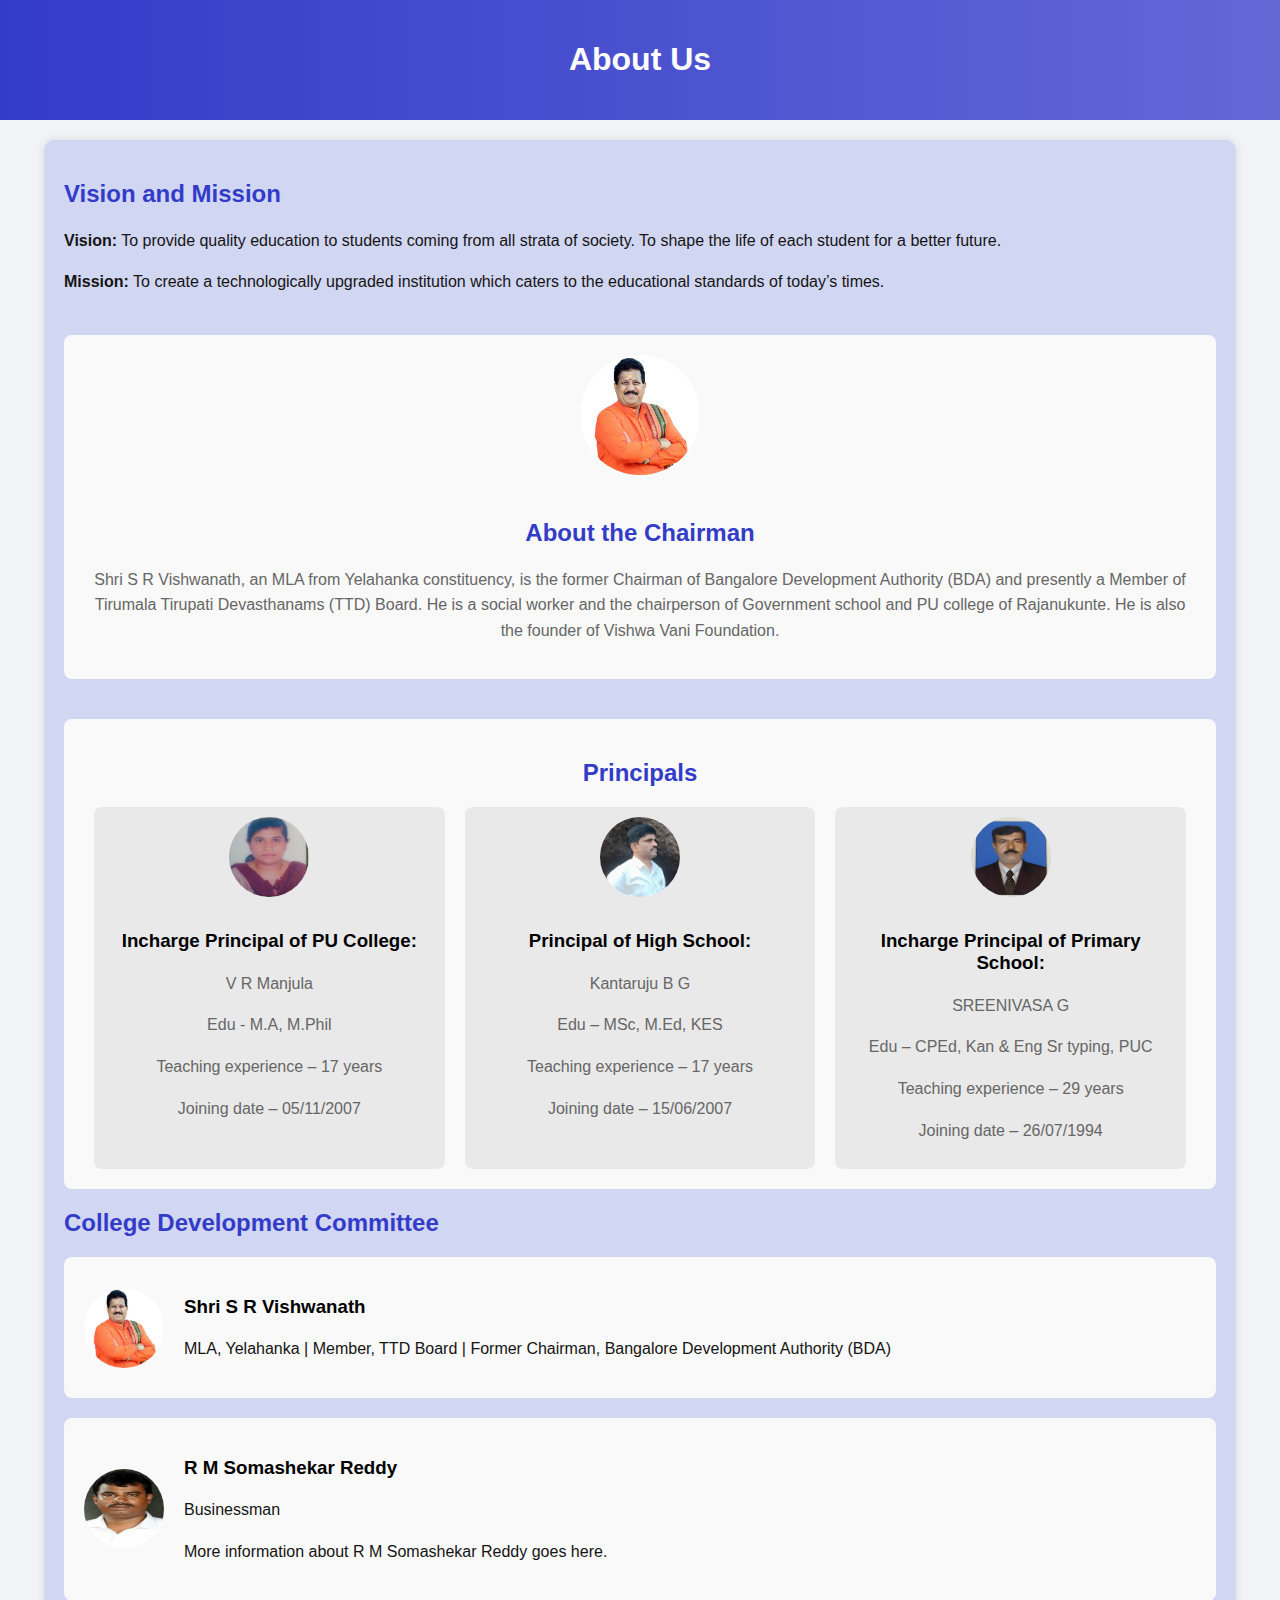
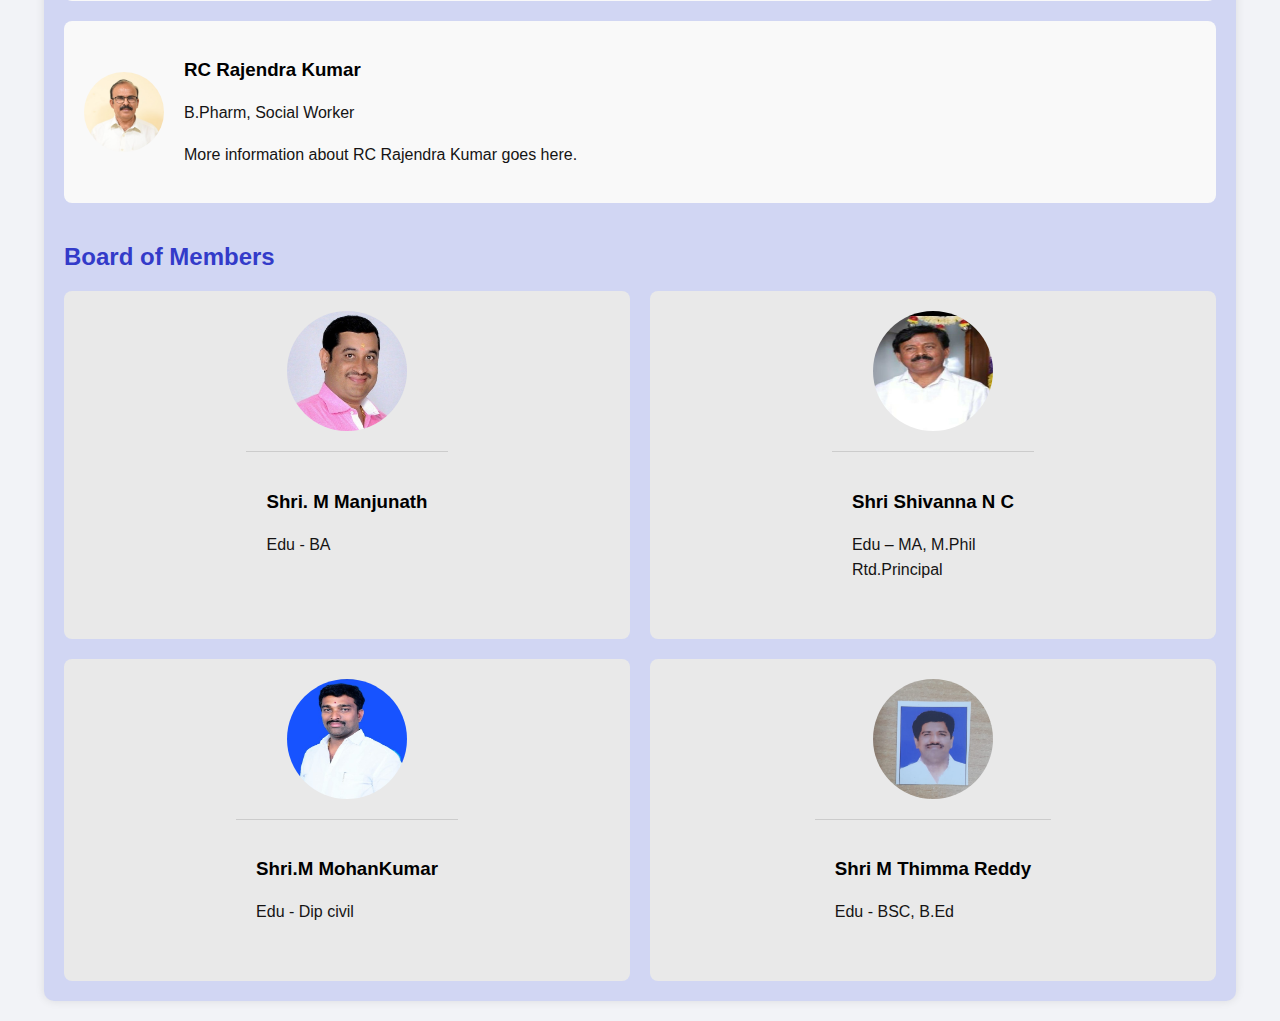
<file: School Pro/School Pro/about_us.html>
<!DOCTYPE html>
<html lang="en">
<head>
    <meta charset="UTF-8">
    <meta name="viewport" content="width=device-width, initial-scale=1.0">
    <title>About Us</title>
    <style>
        /* Add your CSS styles here */
        body {
            font-family: Arial, sans-serif;
            margin: 0;
            padding: 0;
            background-color: #f2f3f7;
        }
        header {
            /* background-color: #5157d1; */
            color: #fff;
            padding: 20px;
            text-align: center;
            animation: fadeInDown 1s ease;
        }
        @keyframes fadeInDown {
            0% {
                opacity: 0;
                transform: translateY(-50px);
            }
            100% {
                opacity: 1;
                transform: translateY(0);
            }
        }
        .container {
            max-width: 90%;
            margin: 20px auto;
            padding: 20px;
            background-color: #d1d6f3;
            border-radius: 10px;
            box-shadow: 0 0 10px rgba(0, 0, 0, 0.1);
            animation: fadeIn 1s ease;
        }
        @keyframes fadeIn {
            0% {
                opacity: 0;
            }
            100% {
                opacity: 1;
            }
        }
        h2 {
            color: #333bc9;
            animation: slideInLeft 1s ease;
        }
        @keyframes slideInLeft {
            0% {
                opacity: 0;
                transform: translateX(-50px);
            }
            100% {
                opacity: 1;
                transform: translateX(0);
            }
        }
        p {
            line-height: 1.6;
            color: #151414;
            animation: fadeIn 1s ease;
        }
        .committee-members {
            display: flex;
            flex-direction: column;
        }
        .committee-member {
            display: flex;
            align-items: center;
            margin-bottom: 20px;
            padding: 20px;
            background-color: #f9f9f9;
            border-radius: 8px;
            animation: slideInRight 1s ease;
        }
        @keyframes slideInRight {
            0% {
                opacity: 0;
                transform: translateX(50px);
            }
            100% {
                opacity: 1;
                transform: translateX(0);
            }
        }
        .committee-member img {
            width: 80px;
            height: 80px;
            border-radius: 50%;
            margin-right: 20px;
            animation: zoomIn 1s ease;
        }
        @keyframes zoomIn {
            0% {
                opacity: 0;
                transform: scale(0.8);
            }
            100% {
                opacity: 1;
                transform: scale(1);
            }
        }
        .board-members {
            display: grid;
            grid-template-columns: repeat(2, 1fr);
            gap: 20px;
            animation: fadeIn 1s ease;
        }
        .board-member {
        display: flex;
        flex-direction: column;
        align-items: center;
        padding: 20px;
        background-color: #e9e9e9;
        border-radius: 8px;
        animation: slideInUp 1s ease;
}
        @keyframes slideInUp {
            0% {
                opacity: 0;
                transform: translateY(50px);
            }
            100% {
                opacity: 1;
                transform: translateY(0);
            }
        }
        .board-member img {
            width: 120px;
            height: 120px;
            border-radius: 50%;
            margin-bottom: 20px;
            animation: zoomIn 1s ease;
        }
        .board-member-info {
            padding: 20px;
            border-top: 1px solid #ccc;
        }
        .chairman-section {
            margin-top: 40px;
            padding: 20px;
            background-color: #f9f9f9;
            border-radius: 8px;
            text-align: center;
            animation: slideInLeft 1s ease;
        }
        .chairman-section img {
            width: 120px;
            height: 120px;
            border-radius: 50%;
            margin-bottom: 20px;
            animation: zoomIn 1s ease;
        }
        .chairman-section p {
            line-height: 1.6;
            color: #666;
            animation: fadeIn 1s ease;
        }
        .principal-section {
            margin-top: 40px;
            padding: 20px;
            background-color: #f9f9f9;
            border-radius: 8px;
            text-align: center;
            animation: slideInRight 1s ease;
        }
        .principal-section h2 {
            color: #333bc9;
            animation: slideInLeft 1s ease;
        }
        .principal-section p {
            line-height: 1.6;
            color: #666;
            animation: fadeIn 1s ease;
        }
        .principal-info {
            display: flex;
            justify-content: space-around;
            margin-top: 20px;
            animation: slideInUp 1s ease;
        }
        .principal-info div {
            flex: 1;
            margin: 0 10px;
            padding: 10px;
            background-color: #e9e9e9;
            border-radius: 8px;
        }
        .principal-info div img {
            width: 80px;
            height: 80px;
            border-radius: 50%;
            margin-bottom: 10px;
        }
        @keyframes slideInUp {
            0% {
                opacity: 0;
                transform: translateY(50px);
            }
            100% {
                opacity: 1;
                transform: translateY(0);
            }
        }
    </style>
</head>
<body>
    <header style="background: linear-gradient(to right, #333bc9, #6268d6);">
        <h1>About Us</h1>
        
    </header>
    <div class="container">
        <section id="vision-mission">
            <h2>Vision and Mission</h2>
            <p><strong>Vision:</strong> To provide quality education to students coming from all strata of society. To shape the life of each student for a better future.</p>
            <p><strong>Mission:</strong> To create a technologically upgraded institution which caters to the educational standards of today’s times.</p>
        </section>

        <section id="chairman">
            <div class="chairman-section">
                <img src="./img/chairperson.png" alt="Shri S R Vishwanath">
                <div>
                    <h2>About the Chairman</h2>
                    <p>Shri S R Vishwanath, an MLA from Yelahanka constituency, is the former Chairman of Bangalore 
        Development Authority (BDA) and presently a Member of Tirumala Tirupati Devasthanams (TTD) 
        Board. He is a social worker and the chairperson of Government school and PU college of 
        Rajanukunte. He is also the founder of Vishwa Vani Foundation.</p>
                </div>
            </div>
        </section>

        <section id="principals">
            <div class="principal-section">
                <h2>Principals</h2>
                <div class="principal-info">
                    <div>
                        <img src="./img/alpha.jpg" alt="V R Manjula">
                        <h3>Incharge Principal of PU College:</h3>
                        <p>V R Manjula</p>
                        <p>Edu - M.A, M.Phil</p>
                        <p>Teaching experience – 17 years</p>
                        <p>Joining date – 05/11/2007</p>
                    </div>
                    <div>
                        <img src="./img/3.jpg" alt="Kantaruju B G">
                        <h3>Principal of High School:</h3>
                        <p>Kantaruju B G</p>
                        <p>Edu – MSc, M.Ed, KES</p>
                        <p>Teaching experience – 17 years</p>
                        <p>Joining date – 15/06/2007</p>
                    </div>
                    <div>
                        <img src="./img/2.jpg" alt="SREENIVASA G">
                        <h3>Incharge Principal of Primary School:</h3>
                        <p>SREENIVASA G</p>
                        <p>Edu – CPEd, Kan & Eng Sr typing, PUC</p>
                        <p>Teaching experience – 29 years</p>
                        <p>Joining date – 26/07/1994</p>
                    </div>
                </div>
            </div>
        </section>
        
        <section id="college-dev-committee">
            <h2>College Development Committee</h2>
            <div class="committee-members">
                <div class="committee-member">
                    <img src="./img/chairperson.png" alt="Shri S R Vishwanath">
                    <div>
                        <h3>Shri S R Vishwanath</h3>
                        <p>MLA, Yelahanka | Member, TTD Board | Former Chairman, Bangalore Development Authority (BDA)</p>
                    </div>
                </div>
                <div class="committee-member">
                    <img src="./img/4.jpg" alt="R M Somashekar Reddy">
                    <div>
                        <h3>R M Somashekar Reddy</h3>
                        <p>Businessman</p>
                        <p>More information about R M Somashekar Reddy goes here.</p>
                    </div>
                </div>
                <div class="committee-member">
                    <img src="./img/5.jpg" alt="RC Rajendra Kumar">
                    <div>
                        <h3>RC Rajendra Kumar</h3>
                        <p>B.Pharm, Social Worker</p>
                        <p>More information about RC Rajendra Kumar goes here.</p>
                    </div>
                </div>
            </div>
        </section>
        
        <section id="board-of-members">
            <h2>Board of Members</h2>
            <div class="board-members">
                <div class="board-member">
                    <img src="./img/6.jpg" alt="Shri. M Manjunath">
                    <div class="board-member-info">
                        <h3>Shri. M Manjunath</h3>
                        <p>Edu - BA</p>
                    </div>
                </div>
                <div class="board-member">
                    <img src="./img/7.jpg" alt="Shri Shivanna N C">
                    <div class="board-member-info">
                        <h3>Shri Shivanna N C</h3>
                        <p>Edu – MA, M.Phil<br>Rtd.Principal</p>
                    </div>
                </div>
                <div class="board-member">
                    <img src="./img/8.jpg" alt="Shri.M MohanKumar">
                    <div class="board-member-info">
                        <h3>Shri.M MohanKumar</h3>
                        <p>Edu - Dip civil</p>
                    </div>
                </div>
                <div class="board-member">
                    <img src="./img/9.png" alt="Shri M Thimma Reddy">
                    <div class="board-member-info">
                        <h3>Shri M Thimma Reddy</h3>
                        <p>Edu - BSC, B.Ed</p>
                    </div>
                </div>
            </div>
        </section>
        

    </div>
</body>
</html>
</file>
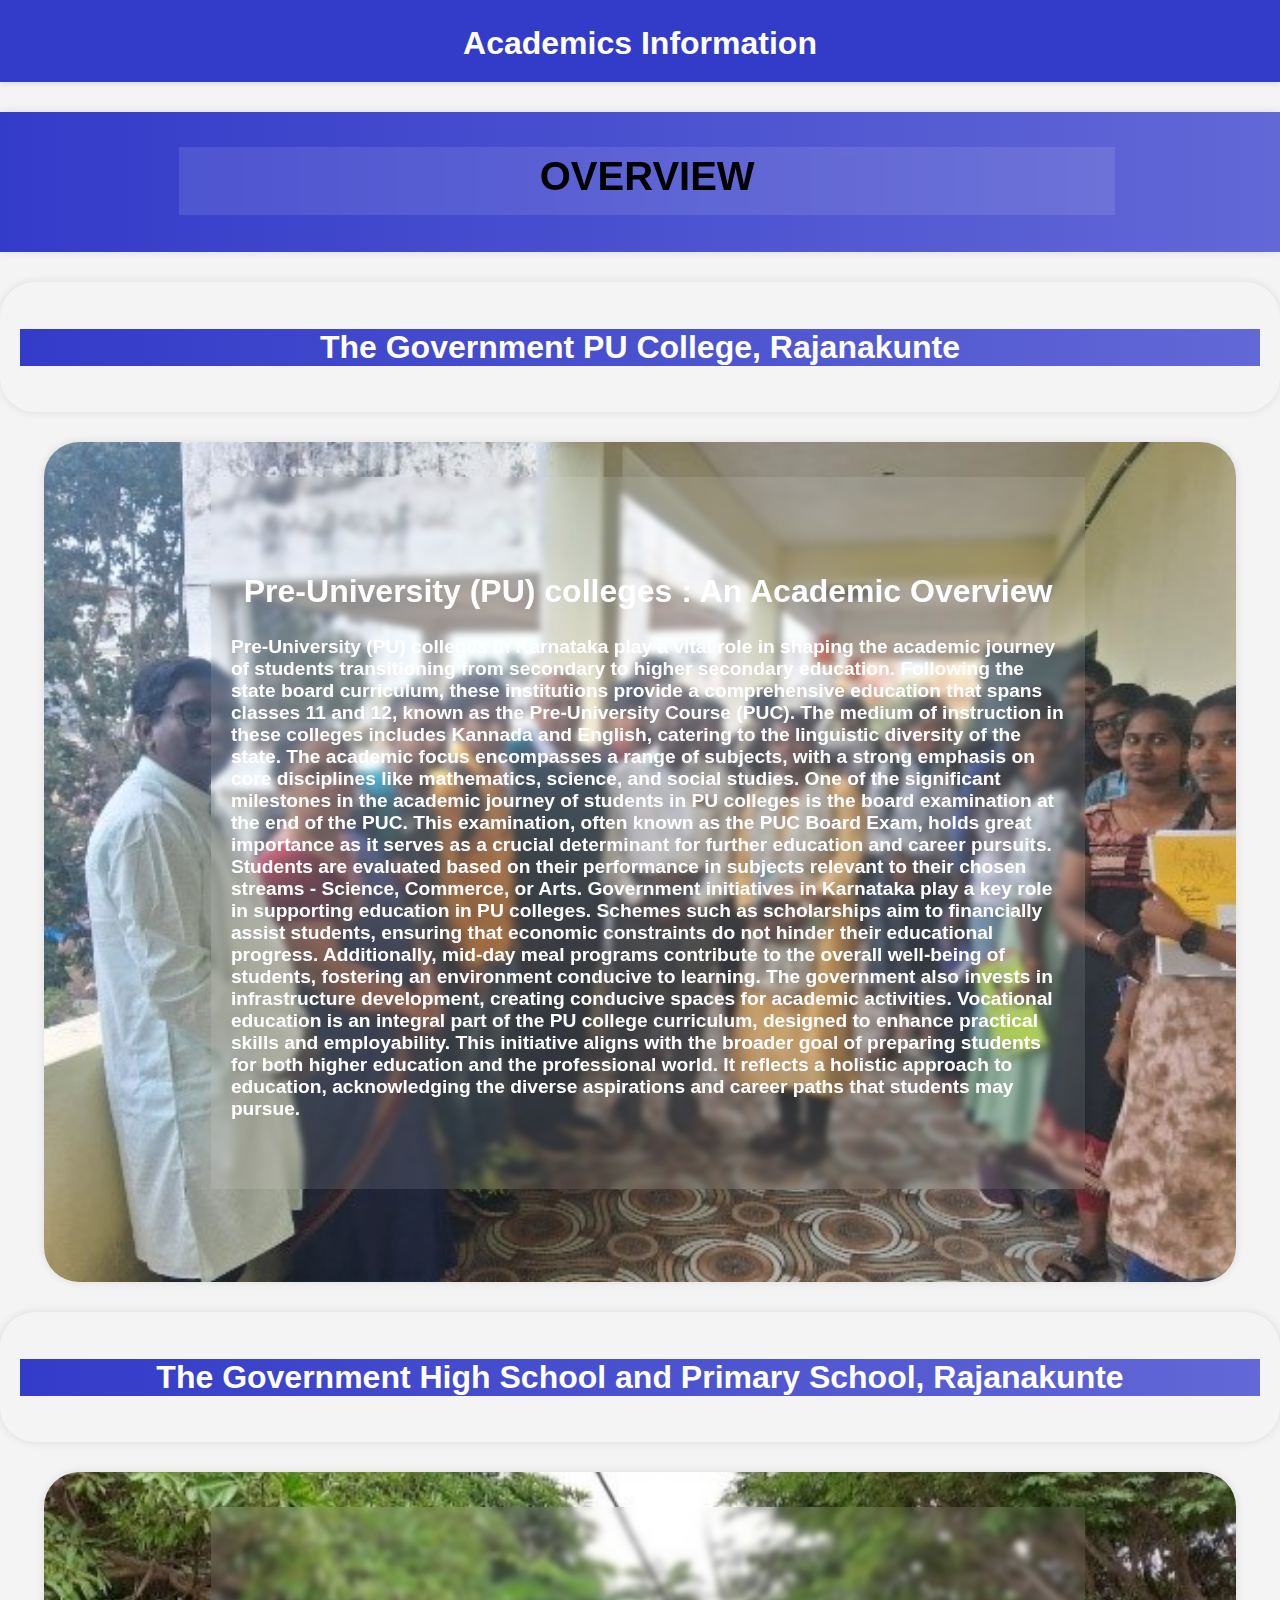
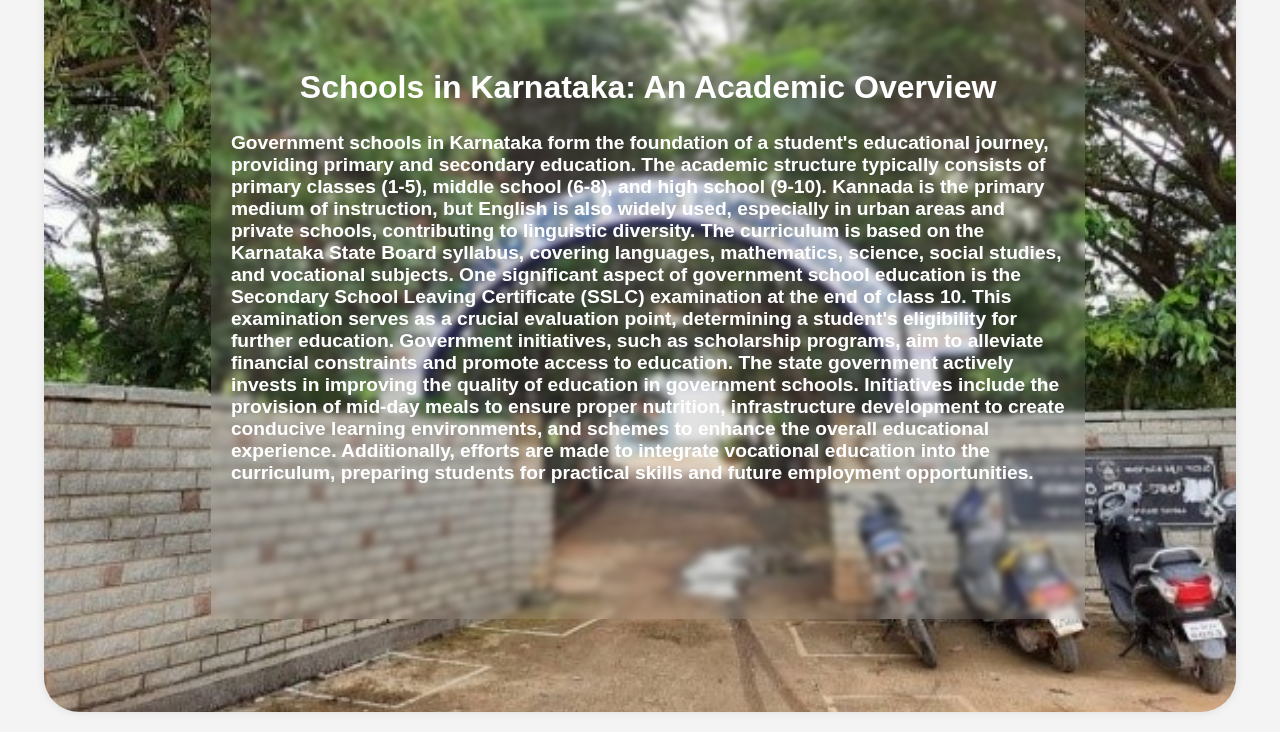
<file: School Pro/School Pro/aca.html>
<!DOCTYPE html>
<html lang="en">

<head>
    <meta charset="UTF-8">
    <meta name="viewport" content="width=device-width; initial-scale=1.0">
    <title>Academics</title>
    <style>
        body {
            font-family: Segoe UI, Tahoma, Geneva,Verdana, sans-serif;
            margin: 0;
            padding: 0;
            background-color: #f4f4f4;
            color: #000000;
            box-sizing: border-box;
        }
    
        header {
            height: 50px;
            background-color: #333bc9;
            color: #fff;
            text-align: center;
            box-shadow: 0 2px 5px rgba(0, 0, 0, 0.1);
            padding: .5em;
            padding-bottom: 1.5em;
        }
        #a{
            font-size: xx-large;
        }
        h1 {
            margin: 0;
            line-height: 70px;
            font-size: 55px;
        }

        section {
            margin: 20px;
            padding: 20px;
            box-shadow: 0 0 10px rgba(0, 0, 0, 0.1);
            border-Radius: 35px;
               margin:  auto;
               margin-top: 30px;
               margin-bottom: 20px;
        }

        .blurred-section {
  position: relative;
  height: 50em;
  background:url("./img/Picture2.jpg")center/cover no-repeat;
}
    @keyframes slideIn {
            from {
                transform: translateX(-100%);
            }
            to {
                transform: translateX(0);
            }
        }
            .overlay {
                position: absolute;
                top: 35px;
                left: 14%;
                width: 70%;
                height: 80%;
                background: rgba(255, 255, 255, 0.107); 
                display: flex;
                flex-direction: column;
                align-items: center;
                justify-content: center;
                padding: 20px;
                backdrop-filter: blur(3px); 
            }
            h1 {
            font-size: 2.5em;
            margin-bottom: 10px;
            }
            h2{
                font-size: 2em;
                color: #fff;
            }

            #po {
            font-size: 1.2em;
            margin: 0;
            color: #ffffff;
            }
    
            #ovw{
            background: linear-gradient(to right, #333bc9, #6268d6);                animation: slideIn 1s ease-in-out;
                border-radius: 0%;
            }

            .bx{
                display: flex;
                flex-direction: row;
                align-items: center;
                justify-content:flex-start;

            }
            #fst{
                width: 90%;
                background:url("./img/Picture3.jpg")center/cover no-repeat;

            }

            .hd{
                text-align: center;
                /* background:url("https://wallpapercave.com/wp/wp3165125.jpg")center/cover no-repeat; */
                color: #ffffff;
                background: linear-gradient(to right, #333bc9, #6268d6);
                border-radius: 0%;
                animation: slideIn 1s ease-in-out;

            }


</style>
</head>

<body>

<header>
    <h1 id="a">Academics Information</h1>
</header>

<section class="blurred-section" style="height: 100px;" id="ovw">
    <div class="overlay" style="height: 20%;">
      <h1>OVERVIEW</h1>
    </div>
  </section>
  <section><h2 class="hd">The Government PU College, Rajanakunte</h2></section>

<section class="blurred-section" id="fst">
    <div class="overlay">

      <h2>Pre-University (PU) colleges : An Academic Overview</h2>
      <p id="po"><b> Pre-University (PU) colleges in Karnataka play a vital role in shaping the academic journey of students transitioning from secondary to higher secondary education. Following the state board curriculum, these institutions provide a comprehensive education that spans classes 11 and 12, known as the Pre-University Course (PUC). The medium of instruction in these colleges includes Kannada and English, catering to the linguistic diversity of the state. The academic focus encompasses a range of subjects, with a strong emphasis on core disciplines like mathematics, science, and social studies.
        One of the significant milestones in the academic journey of students in PU colleges is the board examination at the end of the PUC. This examination, often known as the PUC Board Exam, holds great importance as it serves as a crucial determinant for further education and career pursuits. Students are evaluated based on their performance in subjects relevant to their chosen streams - Science, Commerce, or Arts.
        Government initiatives in Karnataka play a key role in supporting education in PU colleges. Schemes such as scholarships aim to financially assist students, ensuring that economic constraints do not hinder their educational progress. Additionally, mid-day meal programs contribute to the overall well-being of students, fostering an environment conducive to learning. The government also invests in infrastructure development, creating conducive spaces for academic activities.
        Vocational education is an integral part of the PU college curriculum, designed to enhance practical skills and employability. This initiative aligns with the broader goal of preparing students for both higher education and the professional world. It reflects a holistic approach to education, acknowledging the diverse aspirations and career paths that students may pursue.
       </b> </p>
    </div>
  </section>
  <section><h2 class="hd">The Government High School and Primary School, Rajanakunte</h2></section>

  <section class="blurred-section" style="width: 90%;">
    <div class="overlay">
      <h2> Schools in Karnataka: An Academic Overview</h2>
      <p id="po"><b> Government schools in Karnataka form the foundation of a student's educational journey, providing primary and secondary education. The academic structure typically consists of primary classes (1-5), middle school (6-8), and high school (9-10). Kannada is the primary medium of instruction, but English is also widely used, especially in urban areas and private schools, contributing to linguistic diversity. The curriculum is based on the Karnataka State Board syllabus, covering languages, mathematics, science, social studies, and vocational subjects.
        One significant aspect of government school education is the Secondary School Leaving Certificate (SSLC) examination at the end of class 10. This examination serves as a crucial evaluation point, determining a student's eligibility for further education. Government initiatives, such as scholarship programs, aim to alleviate financial constraints and promote access to education.
        The state government actively invests in improving the quality of education in government schools. Initiatives include the provision of mid-day meals to ensure proper nutrition, infrastructure development to create conducive learning environments, and schemes to enhance the overall educational experience. Additionally, efforts are made to integrate vocational education into the curriculum, preparing students for practical skills and future employment opportunities.
        </b></p>        
    </div>
  </section>
</file>
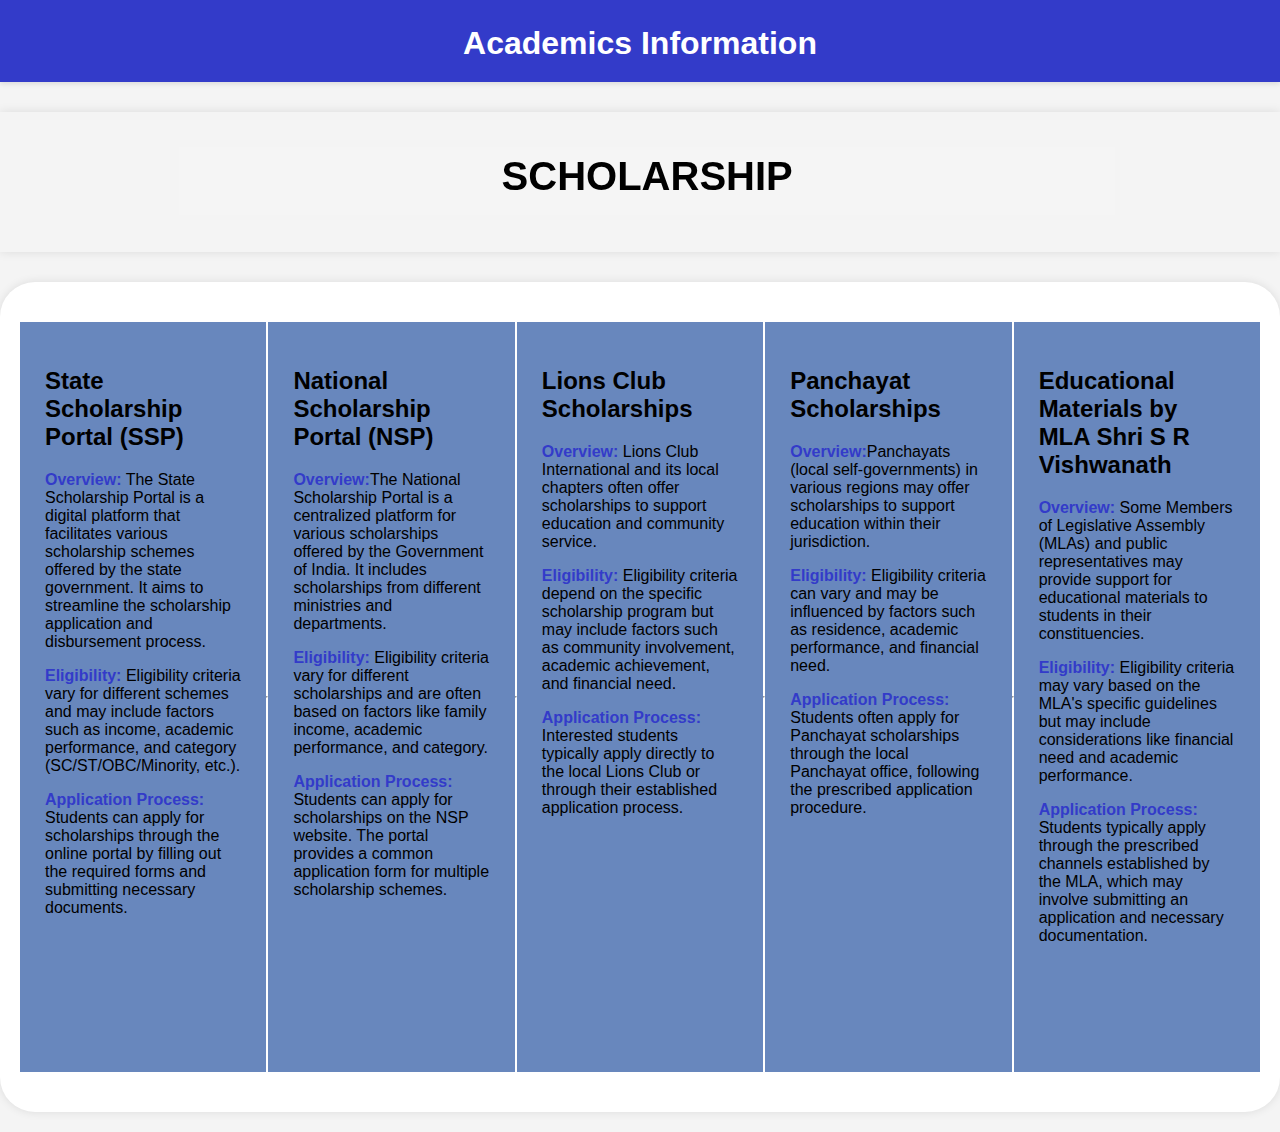
<file: School Pro/School Pro/schlp.html>
<!DOCTYPE html>
<html lang="en">

<head>
    <meta charset="UTF-8">
    <meta name="viewport" content="width=device-width; initial-scale=1.0">
    <title>Academics</title>
    <style>
        body {
            font-family: Segoe UI, Tahoma, Geneva,Verdana, sans-serif;
            margin: 0;
            padding: 0;
            background-color: #f4f4f4;
            color: #000000;
            box-sizing: border-box;
        }
    
        header {
            height: 50px;
            background-color: #333bc9;
            color: #fff;
            text-align: center;
            box-shadow: 0 2px 5px rgba(0, 0, 0, 0.1);
            padding: .5em;
            padding-bottom: 1.5em;
        }
        #a{
            font-size: xx-large;
        }
        h1 {
            margin: 0;
            line-height: 70px;
            font-size: 55px;
            font-size: 2.5em;
            margin-bottom: 10px;
        }

        section {
            margin: 20px;
            padding: 20px;
            background-color: #ffffff;
            box-shadow: 0 0 10px rgba(0, 0, 0, 0.1);
            border-Radius: 35px;
               margin:  auto;
               margin-top: 30px;
               margin-bottom: 20px;
               display: flex;
                flex-direction: row;
                align-items: center;
                justify-content:flex-start;
        }

        
        .blurred-section {
  position: relative;
  height: 100px;
  background:url("https://wallpapercave.com/wp/wp3165125.jpg")center/cover no-repeat;
}
    @keyframes slideIn {
            from {
                transform: translateX(-100%);
            }
            to {
                transform: translateX(0);
            }
        }
            .overlay {
                position: absolute;
                top: 35px;
                left: 14%;
                width: 70%;
                height: 20%;
                background: rgba(255, 255, 255, 0.107); 
                display: flex;
                flex-direction: column;
                align-items: center;
                justify-content: center;
                padding: 20px;
                backdrop-filter: blur(25px); 
                animation: slideIn 1s ease-in-out;
            }

            .scholarship-div {
                height: 700px;
                width: 20%;
            background-color:#6887bd;
            margin: 20px 0;
            padding: 25px;
        }
        

</style>
</head>

<body>

    <header>
        <h1 id="a">Academics Information</h1>
    </header>
    <section class="blurred-section" style="border-radius: 0%;">
        <div class="overlay">
          <h1>SCHOLARSHIP</h1>
        </div>
      </section>
      <section>

        <div class="scholarship-div">
            <h2>State Scholarship Portal (SSP)</h2>
            <p>
                <b style="color: #333bc9;"> Overview:</b> The State Scholarship Portal is a digital platform that facilitates various scholarship schemes offered by the state government. It aims to streamline the scholarship application and disbursement process.
            </p>
            <p>
                <b style="color: #333bc9;"> Eligibility:</b> Eligibility criteria vary for different schemes and may include factors such as income, academic performance, and category (SC/ST/OBC/Minority, etc.).
            </p>
            <p>
                <b style="color: #333bc9;"> Application Process:</b> Students can apply for scholarships through the online portal by filling out the required forms and submitting necessary documents.
            </p>
        </div><hr>

        <div class="scholarship-div" id="alt">
            <h2>National Scholarship Portal (NSP)</h2>
            <p>
                <b style="color: #333bc9;"> Overview:</b>The National Scholarship Portal is a centralized platform for various scholarships offered by the Government of India. It includes scholarships from different ministries and departments.
            </p>
            <p>
                <b style="color: #333bc9;"> Eligibility:</b> Eligibility criteria vary for different scholarships and are often based on factors like family income, academic performance, and category.
            </p>
            <p>
                <b style="color: #333bc9;"> Application Process:</b> Students can apply for scholarships on the NSP website. The portal provides a common application form for multiple scholarship schemes.
            </p>
        </div><hr>

        <div class="scholarship-div">
            <h2>Lions Club Scholarships</h2>
            <p>
                <b style="color: #333bc9;"> Overview:</b> Lions Club International and its local chapters often offer scholarships to support education and community service.
            </p>
            <p>
                <b style="color: #333bc9;"> Eligibility:</b> Eligibility criteria depend on the specific scholarship program but may include factors such as community involvement, academic achievement, and financial need.
            </p>
            <p>
                <b style="color: #333bc9;"> Application Process:</b> Interested students typically apply directly to the local Lions Club or through their established application process.
            </p>
        </div><hr>

        <div class="scholarship-div" id="alt">
            <h2>Panchayat Scholarships</h2>
            <p>
                <b style="color: #333bc9;"> Overview:</b>Panchayats (local self-governments) in various regions may offer scholarships to support education within their jurisdiction.
            </p>
            <p>
                <b style="color: #333bc9;"> Eligibility:</b> Eligibility criteria can vary and may be influenced by factors such as residence, academic performance, and financial need.
            </p>
            <p>
                <b style="color: #333bc9;"> Application Process:</b> Students often apply for Panchayat scholarships through the local Panchayat office, following the prescribed application procedure.
            </p>
        </div><hr>

        <div class="scholarship-div">
            <h2>Educational Materials by MLA Shri S R Vishwanath</h2>
            <p>
                <b style="color: #333bc9;"> Overview:</b> Some Members of Legislative Assembly (MLAs) and public representatives may provide support for educational materials to students in their constituencies.
            </p>
            <p>
                <b style="color: #333bc9;"> Eligibility:</b> Eligibility criteria may vary based on the MLA's specific guidelines but may include considerations like financial need and academic performance.
            </p>
            <p>
                <b style="color: #333bc9;">  Application Process:</b> Students typically apply through the prescribed channels established by the MLA, which may involve submitting an application and necessary documentation.
            </p>
        </div>

      </section>

</body>
</html>
</file>
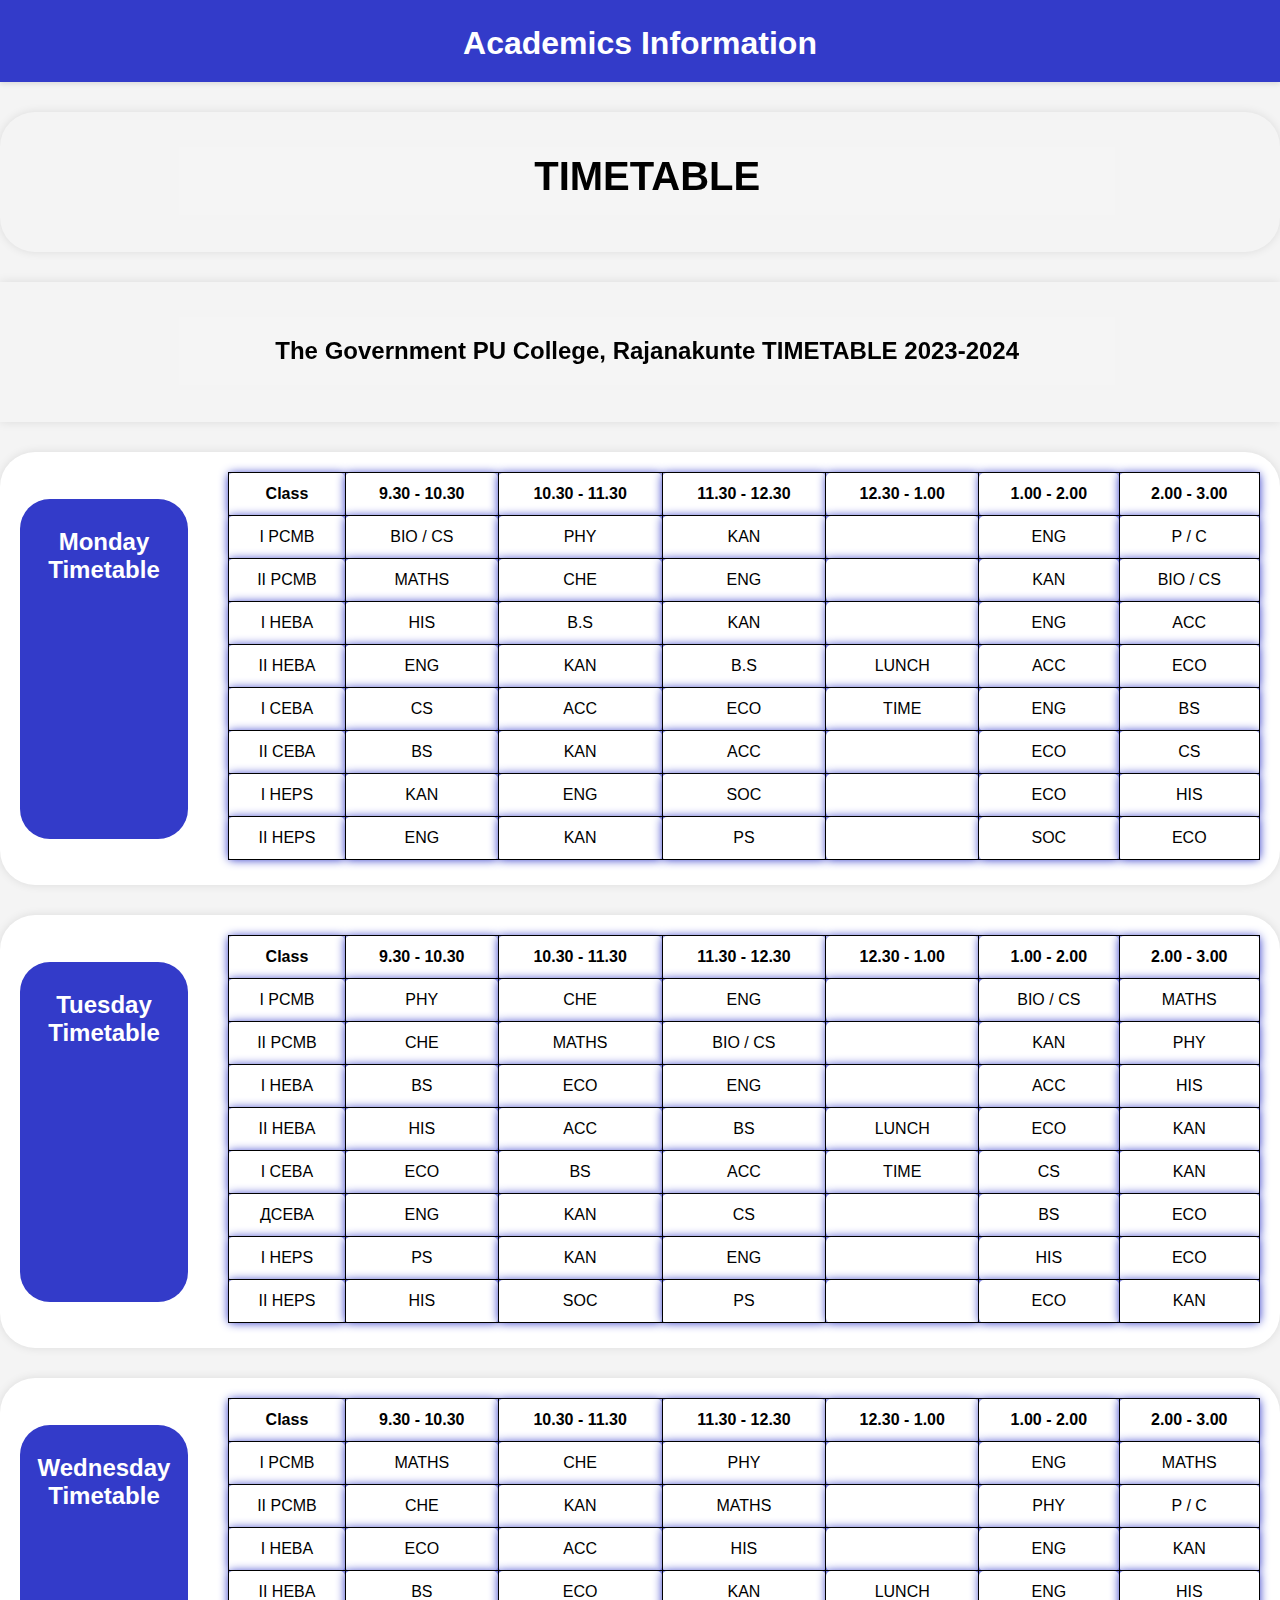
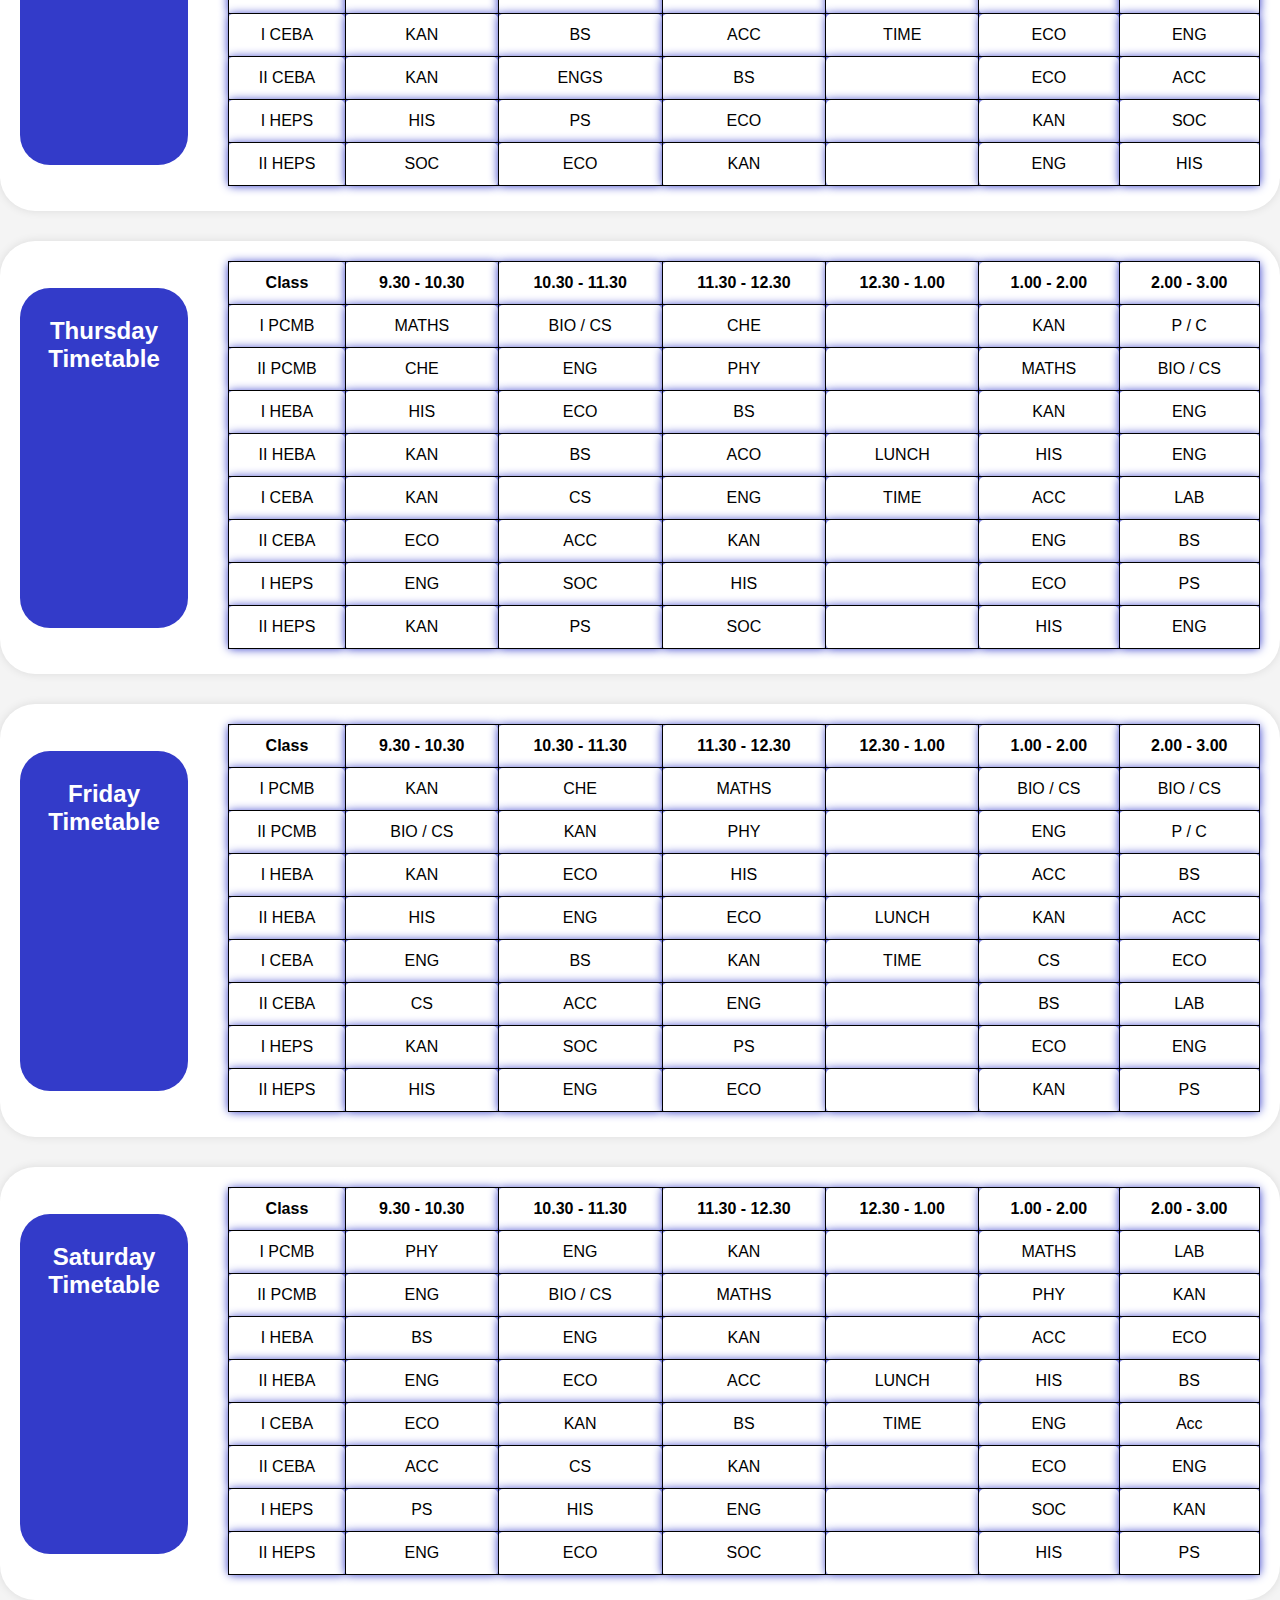
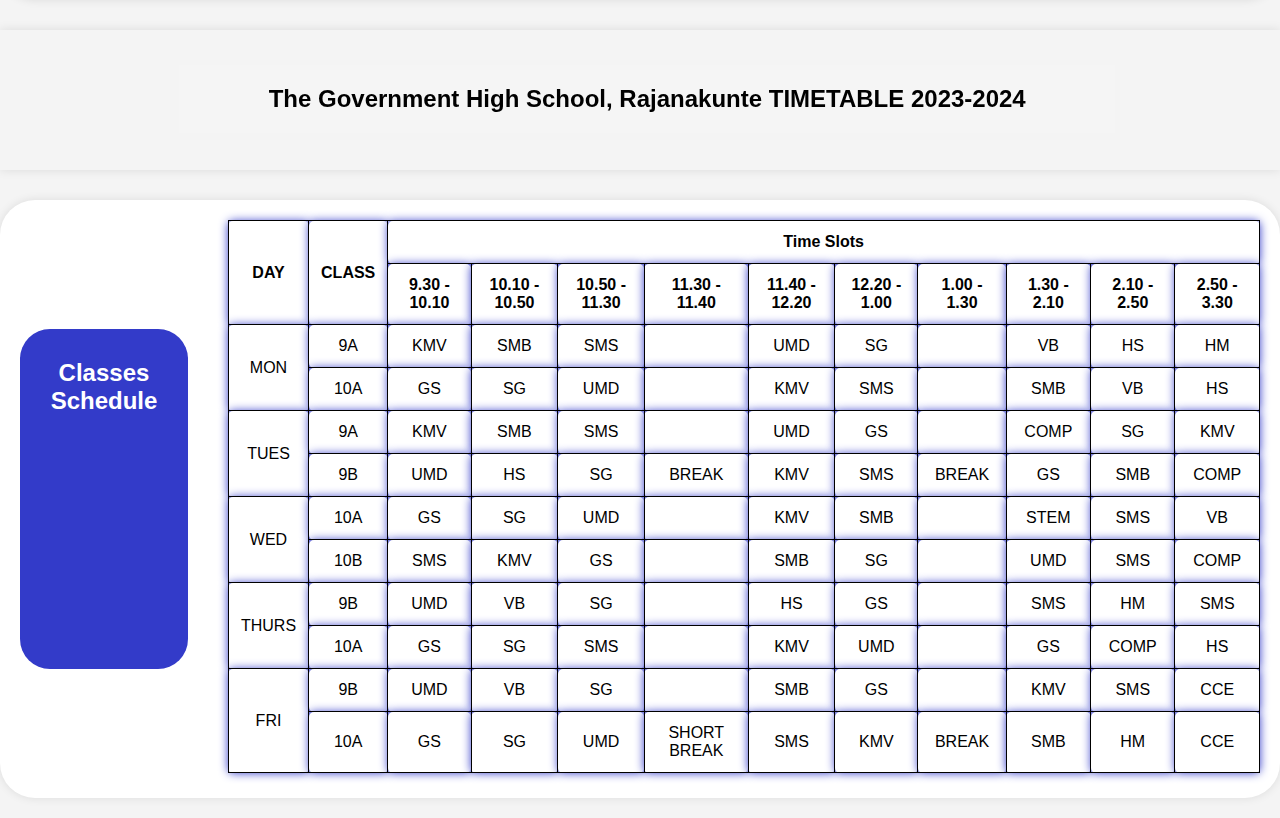
<file: School Pro/School Pro/tt.html>
<!DOCTYPE html>
<html lang="en">

<head>
    <meta charset="UTF-8">
    <meta name="viewport" content="width=devI ce-width; initial-scale=1.0">
    <title>Academics</title>
    <style>
        body {
            font-family: Segoe UI, Tahoma, Geneva,Verdana, sans-serif;
            margin: 0;
            padding: 0;
            background-color: #f4f4f4;
            color: #000000;
            box-sizing: border-box;
        }
    
        header {
            height: 50px;
            background-color: #333bc9;
            color: #fff;
            text-align: center;
            box-shadow: 0 2px 5px rgba(0, 0, 0, 0.1);
            padding: .5em;
            padding-bottom: 1.5em;
        }
        #a{
            font-size: xx-large;
        }
        h1 {
            margin: 0;
            line-height: 70px;
            font-size: 55px;
            font-size: 2.5em;
            margin-bottom: 10px;
        }

        section {
            margin: 20px;
            padding: 20px;
            background-color: #fff;
            box-shadow: 0 0 10px rgba(0, 0, 0, 0.1);
            border-Radius: 35px;
               margin:  auto;
               margin-top: 30px;
               margin-bottom: 20px;
               display: flex;
                flex-direction: row;
                align-items: center;
                justify-content:flex-start;
        }

        
        .blurred-section {
  position: relative;
  height: 100px;
  background:url("https://wallpapercave.com/wp/wp3165125.jpg")center/cover no-repeat;
  color: #000000;
}

    #tt{
        color: #000000;
        background:url("https://wallpapercave.com/wp/wp3165125.jpg")center/cover no-repeat;

    }
    @keyframes slideIn {
            from {
                transform: translateX(-100%);
            }
            to {
                transform: translateX(0);
            }
        }
            .overlay {
                position: absolute;
                top: 35px;
                left: 14%;
                width: 70%;
                height: 20%;
                background: rgba(255, 255, 255, 0.107); 
                display: flex;
                flex-direction: column;
                align-items: center;
                justify-content: center;
                padding: 20px;
                backdrop-filter: blur(25px); 
                animation: slideIn 1s ease-in-out;
            }
            table {
            width: 90%;
            border-collapse: collapse;
            margin-bottom: 5px;
            border-radius: 30px;
            margin-left: auto;
            margin-right: auto;
            background-color: #fff;
        }

        th, td {
            border: 1px solid #000000;
            border-radius: 5px;
            box-shadow: 0 0 10px #333BC9;
            text-align: center;
            padding: 12px;
            background-color: #fff;
        }
        .d{
            text-align:center;
            height: 20em;
            width: 10em;
            color: rgb(255, 255, 255);
            background-color: #333bc9;
            padding: 10px;
            margin-right: 40px;
            border-radius: 30px;
        }

</style>
</head>

<body>

    <header>
        <h1 id="a">Academics Information</h1>
    </header>
    <section class="blurred-section" id="tt">
        <div class="overlay">
          <h1>TIMETABLE</h1>
        </div>
      </section>
      <section class="blurred-section" style="border-radius: 0%;">
        <div class="overlay">
            <h2 style="text-align: center;">The Government PU College, Rajanakunte TIMETABLE 2023-2024</h2>
        </div>
      </section>
    <section>
        <div class="d"><h2>Monday Timetable</h2></div>

    <table>
        <thead>
            <tr>
                <th>Class</th>
                <th>9.30 - 10.30</th>
                <th>10.30 - 11.30</th>
                <th>11.30 - 12.30</th>
                <th>12.30 - 1.00</th>
                <th>1.00 - 2.00</th>
                <th>2.00 - 3.00</th>
            </tr>
        </thead>
        <tbody>
            <tr>
                <td>I PCMB</td>
                <td>BIO / CS</td>
                <td>PHY</td>
                <td>KAN</td>
                <td></td>
                <td>ENG</td>
                <td>P / C</td>
            </tr>
            <tr>
                <td>II  PCMB</td>
                <td>MATHS</td>
                <td>CHE</td>
                <td>ENG</td>
                <td></td>
                <td>ΚΑΝ</td>
                <td>BIO / CS</td>
            </tr>
            <tr>
                <td>I HEBA</td>
                <td>HIS</td>
                <td>B.S</td>
                <td>ΚAΝ</td>
                <td></td>
                <td>ENG</td>
                <td>ACC</td>
            </tr>
            <tr>
                <td>II  HEBA</td>
                <td>ENG</td>
                <td>KAN</td>
                <td>B.S</td>
                <td>LUNCH</td>
                <td>ACC</td>
                <td>ECO</td>
            </tr>
            <tr>
                <td>I CEBA</td>
                <td>CS</td>
                <td>ACC</td>
                <td>ECO</td>
                <td>TIME</td>
                <td>ENG</td>
                <td>BS</td>
            </tr>
            <tr>
                <td>II  СЕВА</td>
                <td>BS</td>
                <td>ΚΑΝ</td>
                <td>ACC</td>
                <td></td>
                <td>ECO</td>
                <td>CS</td>
            </tr>
            <tr>
                <td>I HEPS</td>
                <td>ΚΑΝ</td>
                <td>ENG</td>
                <td>SOC</td>
                <td></td>
                <td>ECO</td>
                <td>HIS</td>
            </tr>
            <tr>
                <td>II  HEPS</td>
                <td>ENG</td>
                <td>ΚΑΝ</td>
                <td>PS</td>
                <td></td>
                <td>SOC</td>
                <td>ECO</td>
            </tr>
        </tbody>
    </table>
</section>
    <section>
        <div class="d"><h2>Tuesday Timetable</h2></div>

    <table>
        <thead>
            <tr>
                <th>Class</th>
                <th>9.30 - 10.30</th>
                <th>10.30 - 11.30</th>
                <th>11.30 - 12.30</th>
                <th>12.30 - 1.00</th>
                <th>1.00 - 2.00</th>
                <th>2.00 - 3.00</th>
            </tr>
        </thead>
        <tbody>
            <tr>
                <td>I PCMB</td>
                <td>PHY</td>
                <td>CHE</td>
                <td>ENG</td>
                <td></td>
                <td>BIO / CS</td>
                <td>MATHS</td>
            </tr>
            <tr>
                <td>II PCMB</td>
                <td>CHE</td>
                <td>MATHS</td>
                <td>BIO / CS</td>
                <td></td>
                <td>KAN</td>
                <td>PHY</td>
            </tr>
            <tr>
                <td>I HEBA</td>
                <td>BS</td>
                <td>ECO</td>
                <td>ENG</td>
                <td></td>
                <td>ACC</td>
                <td>HIS</td>
            </tr>
            <tr>
                <td>II HEBA</td>
                <td>HIS</td>
                <td>ACC</td>
                <td>BS</td>
                <td>LUNCH</td>
                <td>ECO</td>
                <td>KAN</td>
            </tr>
            <tr>
                <td>I CEBA</td>
                <td>ECO</td>
                <td>BS</td>
                <td>ACC</td>
                <td>TIME</td>
                <td>CS</td>
                <td>KAN</td>
            </tr>
            <tr>
                <td>ДСЕВА</td>
                <td>ENG</td>
                <td>KAN</td>
                <td>CS</td>
                <td></td>
                <td>BS</td>
                <td>ECO</td>
            </tr>
            <tr>
                <td>I HEPS</td>
                <td>PS</td>
                <td>ΚΑΝ</td>
                <td>ENG</td>
                <td></td>
                <td>HIS</td>
                <td>ECO</td>
            </tr>
            <tr>
                <td>II HEPS</td>
                <td>HIS</td>
                <td>SOC</td>
                <td>PS</td>
                <td></td>
                <td>ECO</td>
                <td>KAN</td>
            </tr>
        </tbody>
    </table>
</section>
<section>
    <div class="d"><h2>Wednesday Timetable</h2></div>

    <table>
        <thead>
            <tr>
                <th>Class</th>
                <th>9.30 - 10.30</th>
                <th>10.30 - 11.30</th>
                <th>11.30 - 12.30</th>
                <th>12.30 - 1.00</th>
                <th>1.00 - 2.00</th>
                <th>2.00 - 3.00</th>
            </tr>
        </thead>
        <tbody>
            <tr>
                <td>I PCMB</td>
                <td>MATHS</td>
                <td>CHE</td>
                <td>PHY</td>
                <td></td>
                <td>ENG</td>
                <td>MATHS</td>
            </tr>
            <tr>
                <td>II PCMB</td>
                <td>CHE</td>
                <td>ΚΑΝ</td>
                <td>MATHS</td>
                <td></td>
                <td>PHY</td>
                <td>P / C</td>
            </tr>
            <tr>
                <td>I HEBA</td>
                <td>ECO</td>
                <td>ACC</td>
                <td>HIS</td>
                <td></td>
                <td>ENG</td>
                <td>KAN</td>
            </tr>
            <tr>
                <td>II HEBA</td>
                <td>BS</td>
                <td>ECO</td>
                <td>ΚΑΝ</td>
                <td>LUNCH</td>
                <td>ENG</td>
                <td>HIS</td>
            </tr>
            <tr>
                <td>I CEBA</td>
                <td>ΚΑΝ</td>
                <td>BS</td>
                <td>ACC</td>
                <td>TIME</td>
                <td>ECO</td>
                <td>ENG</td>
            </tr>
            <tr>
                <td>II CЕВА</td>
                <td>KAN</td>
                <td>ENGS</td>
                <td>BS</td>
                <td></td>
                <td>ECO</td>
                <td>ACC</td>
            </tr>
            <tr>
                <td>I HEPS</td>
                <td>HIS</td>
                <td>PS</td>
                <td>ECO</td>
                <td></td>
                <td>KAN</td>
                <td>SOC</td>
            </tr>
            <tr>
                <td>II HEPS</td>
                <td>SOC</td>
                <td>ECO</td>
                <td>KAN</td>
                <td></td>
                <td>ENG</td>
                <td>HIS</td>
            </tr>
        </tbody>
    </table>
    </section>
    <section>
        <div class="d"><h2>Thursday Timetable</h2></div>

        <table>
            <thead>
                <tr>
                    <th>Class</th>
                    <th>9.30 - 10.30</th>
                    <th>10.30 - 11.30</th>
                    <th>11.30 - 12.30</th>
                    <th>12.30 - 1.00</th>
                    <th>1.00 - 2.00</th>
                    <th>2.00 - 3.00</th>
                </tr>
            </thead>
            <tbody>
                <tr>
                    <td>I PCMB</td>
                    <td>MATHS</td>
                    <td>BIO / CS</td>
                    <td>CHE</td>
                    <td></td>
                    <td>KAN</td>
                    <td>P / C</td>
                </tr>
                <tr>
                    <td>II PCMB</td>
                    <td>CHE</td>
                    <td>ENG</td>
                    <td>PHY</td>
                    <td></td>
                    <td>MATHS</td>
                    <td>BIO / CS</td>
                </tr>
                <tr>
                    <td>I HEBA</td>
                    <td>HIS</td>
                    <td>ECO</td>
                    <td>BS</td>
                    <td></td>
                    <td>KAN</td>
                    <td>ENG</td>
                </tr>
                <tr>
                    <td>II HEBA</td>
                    <td>ΚΑΝ</td>
                    <td>BS</td>
                    <td>ACO</td>
                    <td>LUNCH</td>
                    <td>HIS</td>
                    <td>ENG</td>
                </tr>
                <tr>
                    <td>I CEBA</td>
                    <td>KAN</td>
                    <td>CS</td>
                    <td>ENG</td>
                    <td>TIME</td>
                    <td>ACC</td>
                    <td>LAB</td>
                </tr>
                <tr>
                    <td>II CEBA</td>
                    <td>ECO</td>
                    <td>ACC</td>
                    <td>KAN</td>
                    <td></td>
                    <td>ENG</td>
                    <td>BS</td>
                </tr>
                <tr>
                    <td>I HEPS</td>
                    <td>ENG</td>
                    <td>SOC</td>
                    <td>HIS</td>
                    <td></td>
                    <td>ECO</td>
                    <td>PS</td>
                </tr>
                <tr>
                    <td>II HEPS</td>
                    <td>ΚΑΝ</td>
                    <td>PS</td>
                    <td>SOC</td>
                    <td></td>
                    <td>HIS</td>
                    <td>ENG</td>
                </tr>
            </tbody>
        </table>
    </section>
    <section>
        <div class="d"><h2>Friday Timetable</h2></div>

        <table>
            <thead>
                <tr>
                    <th>Class</th>
                    <th>9.30 - 10.30</th>
                    <th>10.30 - 11.30</th>
                    <th>11.30 - 12.30</th>
                    <th>12.30 - 1.00</th>
                    <th>1.00 - 2.00</th>
                    <th>2.00 - 3.00</th>
                </tr>
            </thead>
            <tbody>
                <tr>
                    <td>I PCMB</td>
                    <td>ΚΑΝ</td>
                    <td>CHE</td>
                    <td>MATHS</td>
                    <td></td>
                    <td>BIO / CS</td>
                    <td>BIO / CS</td>
                </tr>
                <tr>
                    <td>II PCMB</td>
                    <td>BIO / CS</td>
                    <td>ΚΑΝ</td>
                    <td>PHY</td>
                    <td></td>
                    <td>ENG</td>
                    <td>P / C</td>
                </tr>
                <tr>
                    <td>I HEBA</td>
                    <td>ΚΑΝ</td>
                    <td>ECO</td>
                    <td>HIS</td>
                    <td></td>
                    <td>ACC</td>
                    <td>BS</td>
                </tr>
                <tr>
                    <td>II HEBA</td>
                    <td>HIS</td>
                    <td>ENG</td>
                    <td>ECO</td>
                    <td>LUNCH</td>
                    <td>KAN</td>
                    <td>ACC</td>
                </tr>
                <tr>
                    <td>I CEBA</td>
                    <td>ENG</td>
                    <td>BS</td>
                    <td>KAN</td>
                    <td>TIME</td>
                    <td>CS</td>
                    <td>ECO</td>
                </tr>
                <tr>
                    <td>II CЕВА</td>
                    <td>CS</td>
                    <td>ACC</td>
                    <td>ENG</td>
                    <td></td>
                    <td>BS</td>
                    <td>LAB</td>
                </tr>
                <tr>
                    <td>I HEPS</td>
                    <td>KAN</td>
                    <td>SOC</td>
                    <td>PS</td>
                    <td></td>
                    <td>ECO</td>
                    <td>ENG</td>
                </tr>
                <tr>
                    <td>II HEPS</td>
                    <td>HIS</td>
                    <td>ENG</td>
                    <td>ECO</td>
                    <td></td>
                    <td>KAN</td>
                    <td>PS</td>
                </tr>
            </tbody>
        </table>    
    </section>
    <section>
        <div class="d"><h2>Saturday Timetable</h2></div>

        <table>
            <thead>
                <tr>
                    <th>Class</th>
                    <th>9.30 - 10.30</th>
                    <th>10.30 - 11.30</th>
                    <th>11.30 - 12.30</th>
                    <th>12.30 - 1.00</th>
                    <th>1.00 - 2.00</th>
                    <th>2.00 - 3.00</th>
                </tr>
            </thead>
            <tbody>
                <tr>
                    <td>I PCMB</td>
                    <td>PHY</td>
                    <td>ENG</td>
                    <td>KAN</td>
                    <td></td>
                    <td>MATHS</td>
                    <td>LAB</td>
                </tr>
                <tr>
                    <td>II PCMB</td>
                    <td>ENG</td>
                    <td>BIO / CS</td>
                    <td>MATHS</td>
                    <td></td>
                    <td>PHY</td>
                    <td>KAN</td>
                </tr>
                <tr>
                    <td>I HEBA</td>
                    <td>BS</td>
                    <td>ENG</td>
                    <td>KAN</td>
                    <td></td>
                    <td>ACC</td>
                    <td>ECO</td>
                </tr>
                <tr>
                    <td>II HEBA</td>
                    <td>ENG</td>
                    <td>ECO</td>
                    <td>ACC</td>
                    <td>LUNCH</td>
                    <td>HIS</td>
                    <td>BS</td>
                </tr>
                <tr>
                    <td>I CEBA</td>
                    <td>ECO</td>
                    <td>ΚΑΝ</td>
                    <td>BS</td>
                    <td>TIME</td>
                    <td>ENG</td>
                    <td>Acc</td>
                </tr>
                <tr>
                    <td>II СЕВА</td>
                    <td>ACC</td>
                    <td>CS</td>
                    <td>ΚΑΝ</td>
                    <td></td>
                    <td>ECO</td>
                    <td>ENG</td>
                </tr>
                <tr>
                    <td>I HEPS</td>
                    <td>PS</td>
                    <td>HIS</td>
                    <td>ENG</td>
                    <td></td>
                    <td>SOC</td>
                    <td>KAN</td>
                </tr>
                <tr>
                    <td>II HEPS</td>
                    <td>ENG</td>
                    <td>ECO</td>
                    <td>SOC</td>
                    <td></td>
                    <td>HIS</td>
                    <td>PS</td>
                </tr>
            </tbody>
        </table>
    </section>
    <section class="blurred-section" style="border-radius: 0%;">
        <div class="overlay">
            <h2 style="text-align: center;">The Government High School, Rajanakunte TIMETABLE 2023-2024</h2>
        </div>
      </section>
    <section>
        <div class="d"><h2>Classes Schedule</h2></div>

        <table>
            <thead>
                <tr>
                    <th rowspan="2">DAY</th>
                    <th rowspan="2">CLASS</th>
                    <th colspan="10">Time Slots</th>
                </tr>
                <tr>
                    <th>9.30 - 10.10</th>
                    <th>10.10 - 10.50</th>
                    <th>10.50 - 11.30</th>
                    <th>11.30 - 11.40</th>
                    <th>11.40 - 12.20</th>
                    <th>12.20 - 1.00</th>
                    <th>1.00 - 1.30</th>
                    <th>1.30 - 2.10</th>
                    <th>2.10 - 2.50</th>
                    <th>2.50 - 3.30</th>
                </tr>
            </thead>
            <tbody>
                <tr>
                    <td rowspan="2">MON</td>
                    <td>9A</td>
                    <td>KMV</td>
                    <td>SMB</td>
                    <td>SMS</td>
                    <TD></TD>
                    <td>UMD</td>
                    <td>SG</td>
                    <TD></TD>
                    <td>VB</td>
                    <td>HS</td>
                    <td>HM</td>
                </tr>
                <tr>
                    <TD>10A</TD>
                    <td>GS</td>
                    <td>SG</td>
                    <td>UMD</td>
                    <td></td>
                    <td>KMV</td>
                    <td>SMS</td>
                    <td></td>
                    <td>SMB</td>
                    <td>VB</td>
                    <TD>HS</TD>
                </tr>
                <tr>
                    <td rowspan="2">TUES</td>
                    <td>9A</td>
                    <td>KMV</td>
                    <td>SMB</td>
                    <td>SMS</td>
                    <TD></TD>
                    <td>UMD</td>
                    <td>GS</td>
                    <TD></TD>
                    <td>COMP</td>
                    <td>SG</td>
                    <td>KMV</td>
                </tr>
                <tr>
                    <td>9B</td>
                    <td>UMD</td>
                    <td>HS</td>
                    <td>SG</td>
                    <td>BREAK</td>
                    <td>KMV</td>
                    <td>SMS</td>
                    <td>BREAK</td>
                    <td>GS</td>
                    <TD>SMB</TD>
                    <td>COMP</td>
                </tr>
                <tr>
                    <td rowspan="2">WED</td>
                    <td>10A</td>
                    <td>GS</td>
                    <td>SG</td>
                    <td>UMD</td>
                    <td></td>
                    <td>KMV</td>
                    <td>SMB</td>
                    <TD></TD>
                    <td>STEM</td>
                    <td>SMS</td>
                    <td>VB</td>
                </tr>
                <tr>
                    <td>10B</td>
                    <td>SMS</td>
                    <td>KMV</td>
                    <td>GS</td>
                    <TD></TD>
                    <TD>SMB</TD>
                    <td>SG</td>
                    <td></td>
                    <td>UMD</td>
                    <td>SMS</td>
                    <td>COMP</td>
                </tr>
                <tr>
                    <td rowspan="2">THURS</td>
                    <td>9B</td>
                    <td>UMD</td>
                    <td>VB</td>
                    <td>SG</td>
                    <TD></TD>
                    <td>HS</td>
                    <td>GS</td>
                    <TD></TD>
                    <td>SMS</td>
                    <td>HM</td>
                    <td>SMS</td>
                </tr>
                <tr>
                    <td>10A</td>
                    <td>GS</td>
                    <td>SG</td>
                    <td>SMS</td>
                    <TD></TD>
                    <td>KMV</td>
                    <td>UMD</td>
                    <TD></TD>
                    <td>GS</td>
                    <td>COMP</td>
                    <td>HS</td>
                </tr>
                <tr>
                    <td rowspan="2">FRI</td>
                    <td>9B</td>
                    <td>UMD</td>
                    <td>VB</td>
                    <td>SG</td>
                    <TD></TD>
                    <td>SMB</td>
                    <td>GS</td>
                    <TD></TD>
                    <td>KMV</td>
                    <td>SMS</td>
                    <td>CCE</td>
                </tr>
                <tr>
                    <td>10A</td>
                    <td>GS</td>
                    <td>SG</td>
                    <td>UMD</td>
                    <td>SHORT BREAK</td>
                    <td>SMS</td>
                    <td>KMV</td>
                    <td>BREAK</td>
                    <td>SMB</td>
                    <td>HM</td>
                    <TD>CCE</TD>
                </tr>
            </tbody>
        </table>
    
    </section>
</file>
